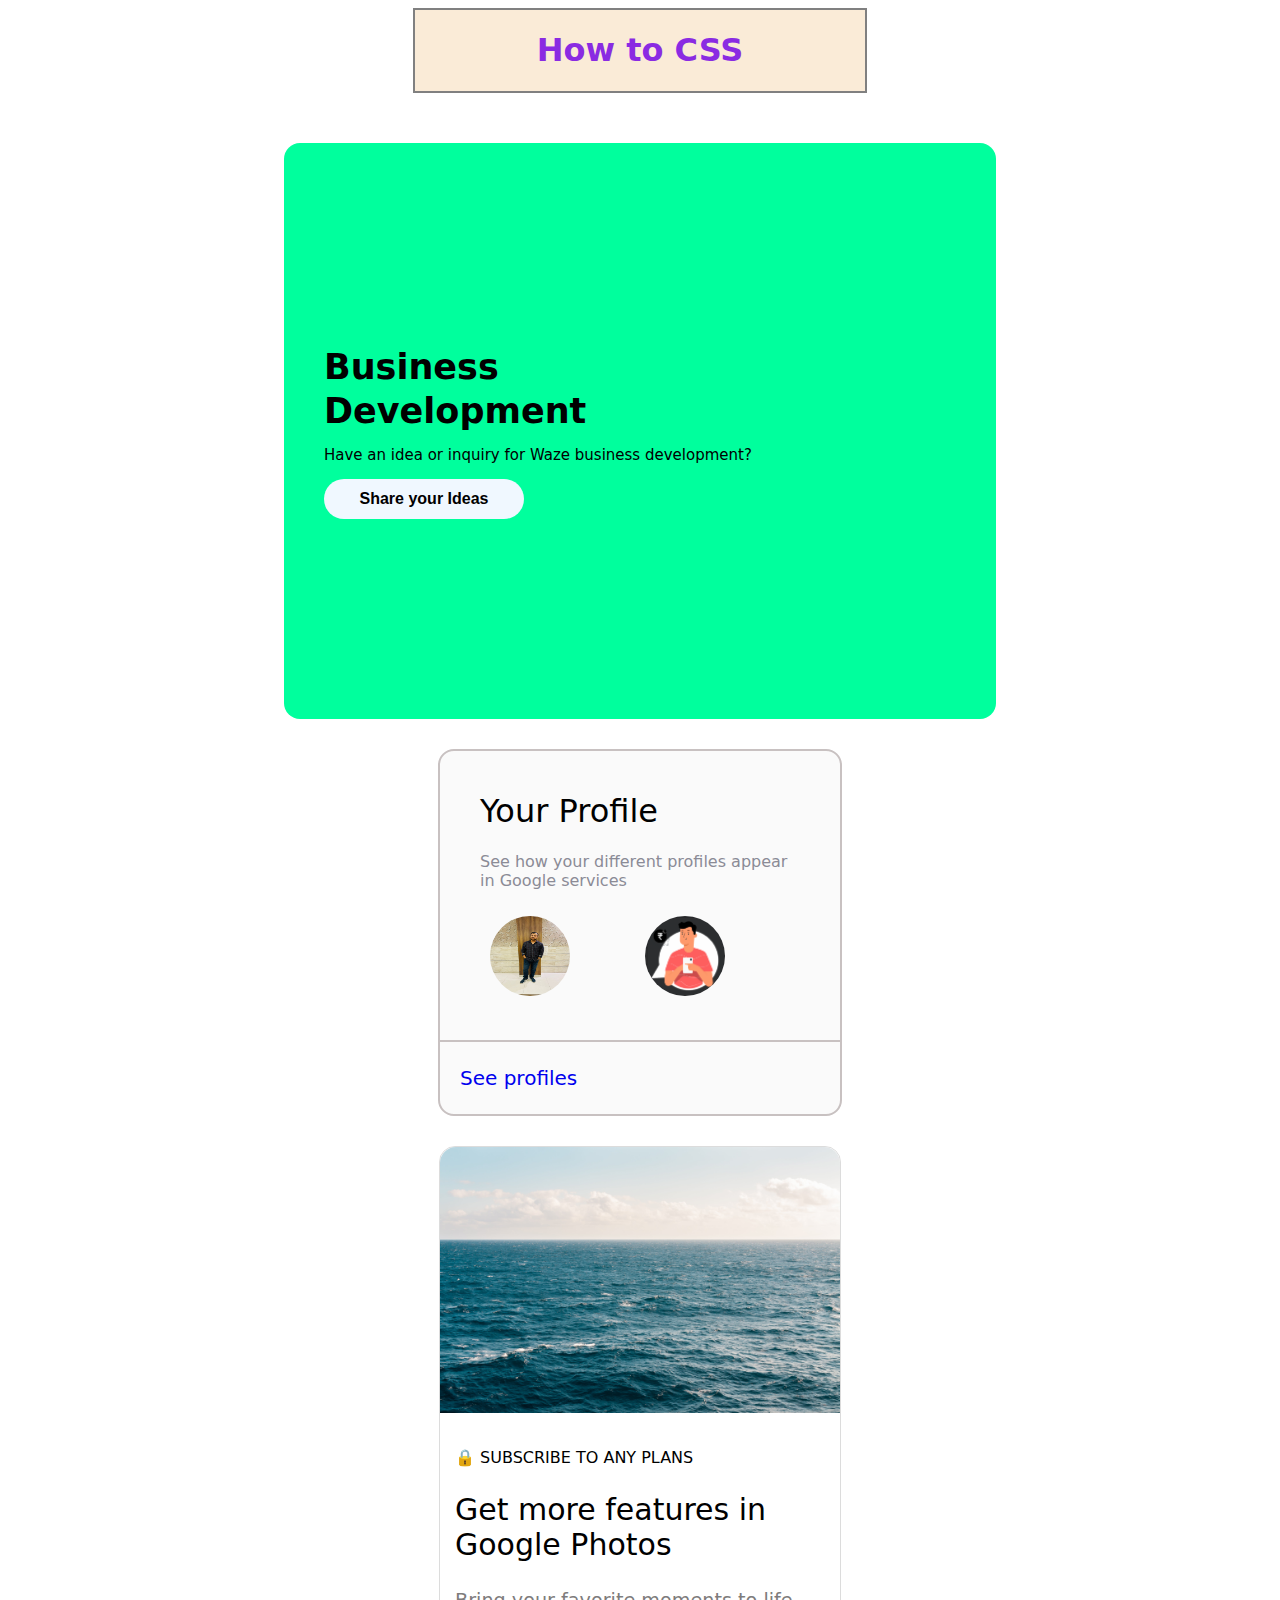
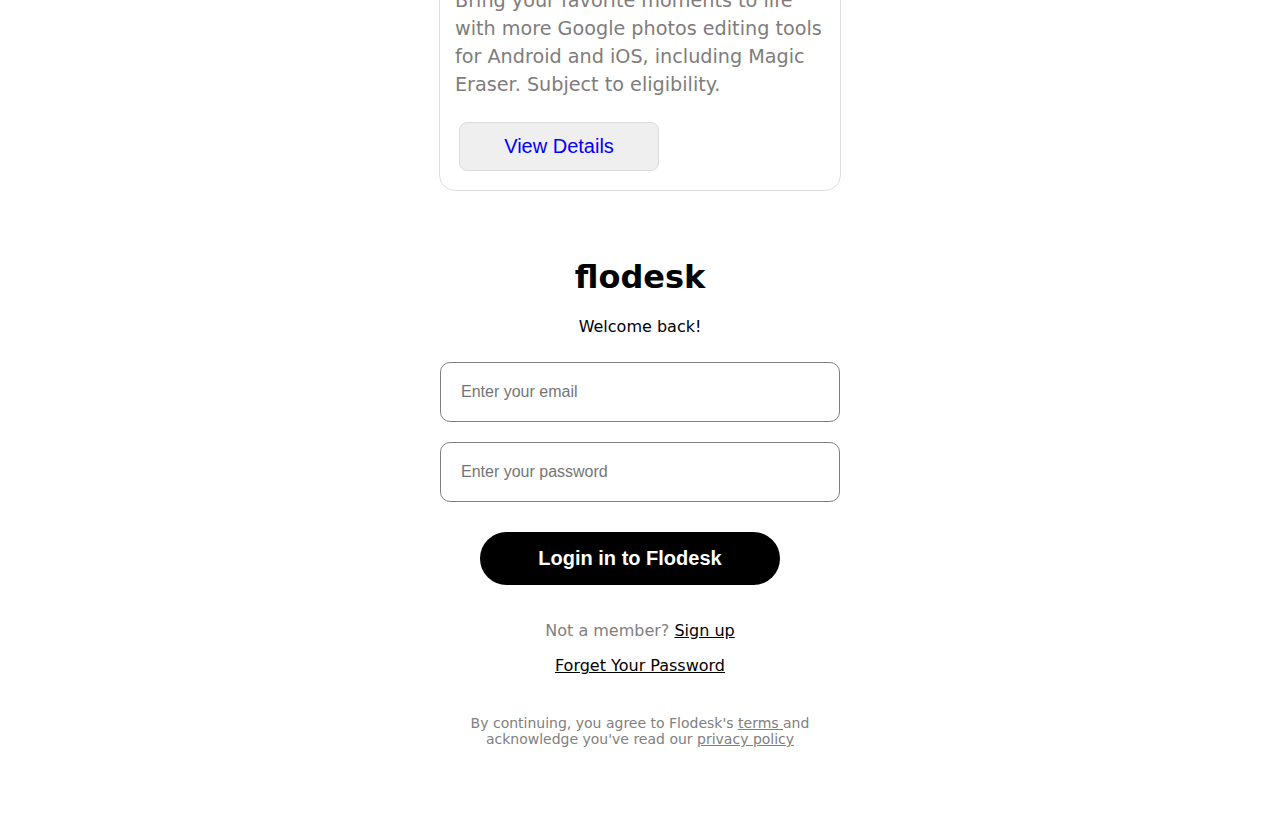
<file: day1_css_Assignment/index.html>
<!DOCTYPE html>
<html lang="en">
  <head>
    <meta charset="UTF-8" />
    <meta http-equiv="X-UA-Compatible" content="IE=edge" />
    <meta name="viewport" content="width=device-width, initial-scale=1.0" />
    <title>Document</title>
    <link rel="stylesheet" href="style.css" />
  </head>
  <body>
    <div class="parent">
      <h1 class="heading">How to CSS</h1>
    </div>
    <div class="business">
      <h2 class="business-heading">Business</h2>
      <h2 class="business-heading">Development</h2>

      <p class="business-p">
        Have an idea or inquiry for Waze business development?
      </p>
      <button class="business-btn" type="submit">Share your Ideas</button>
    </div>

    <div class="profile">
      <div class="profile-main">
        <h1 class="profile-heading">Your Profile</h1>
        <p class="profile-p">
          See how your different profiles appear in Google services
        </p>
        <div class="img">
          <img
            class="profile-img"
            src="self.jpeg"
            alt="my profile pic"
            srcset="" />
          <img
            class="profile-img right"
            src="man.png"
            alt="my profile pic"
            srcset="" />
        </div>
      </div>
      <div class="border-h"></div>
      <div class="see-profile">
        <a href="http://">See profiles</a>
      </div>
    </div>
    <div class="features card">
      <img class="features-img" src="sea.jpeg" alt="" srcset="" />
      <div class="features-content">
        <p>🔒 SUBSCRIBE TO ANY PLANS</p>
        <h2 class="features-header">Get more features in Google Photos</h2>

        <p class="features-p">
          Bring your favorite moments to life with more Google photos editing
          tools for Android and iOS, including Magic Eraser. Subject to
          eligibility.
        </p>

        <button class="submit" submit="submit">View Details</button>
      </div>
    </div>

    <div class="login card">
      <h1 class="center">flodesk</h1>
      <p class="center">Welcome back!</p>
      <input
        class="input email"
        type="email"
        name=""
        id=""
        placeholder="Enter your email" />
      <input
        class="input password"
        type="password"
        name=""
        id=""
        placeholder="Enter your password" />
      <!-- <button class="button center" type="button" value="Login in to Flodesk" /> -->
      <button class="button center" type="submit">Login in to Flodesk</button>
      <div>
        <p class="center">
          <span class="font-light">Not a member?</span>
          <span class="underline">Sign up</span>
        </p>
        <p class="center underline">Forget Your Password</p>
        <p class="center terms font-light">
          By continuing, you agree to Flodesk's
          <span class="underline"> terms </span>and acknowledge you've read our
          <span class="underline">privacy policy</span>
        </p>
      </div>
    </div>
  </body>
</html>
</file>
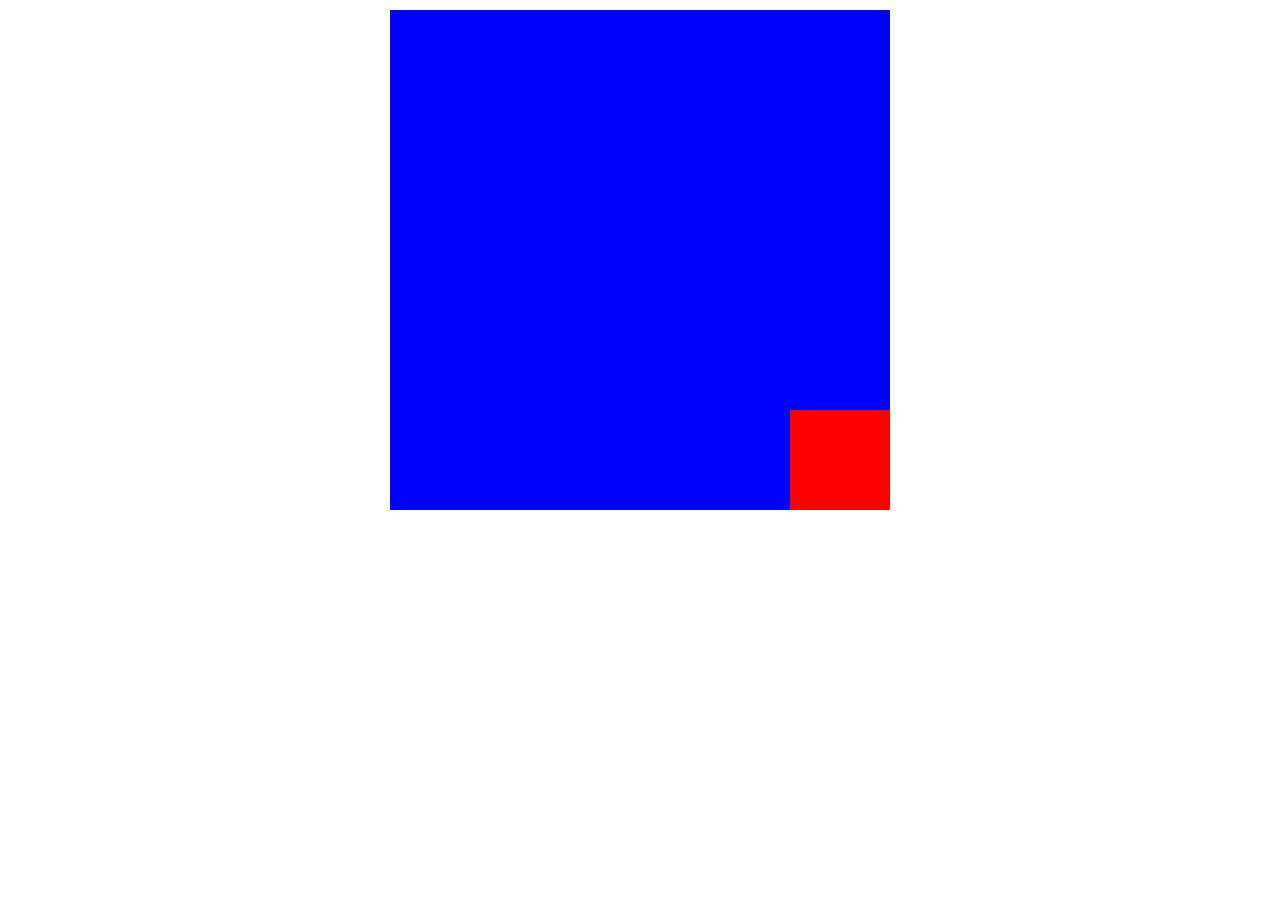
<file: day2_css_Assignment/index.html>
<!DOCTYPE html>
<html lang="en">
  <head>
    <meta charset="UTF-8" />
    <meta http-equiv="X-UA-Compatible" content="IE=edge" />
    <meta name="viewport" content="width=device-width, initial-scale=1.0" />
    <title>Document</title>
    <link rel="stylesheet" href="style.css" />
  </head>
  <body>
    <!-- <div class="red"></div>
    <div class="green"></div>
    <div class="blue"></div>
    <button class="help" type="submit">Need Help ?</button>
    <div class="card">
      <img
        class="card-img"
        src="https://source.unsplash.com/1600x1000/?india"
        alt=""
        srcset="" />
      <h3>Explore India</h3>
      <p>
        Lorem ipsum, dolor sit amet consectetur adipisicing elit. Ullam, ipsam.
      </p>
    </div>
    <div class="ad">
      <h3>Explore a destination today and get 50% off</h3>
      <p>
        Lorem ipsum dolor sit, amet consectetur adipisicing elit. Quidem, ullam!
      </p>
    </div>
    <div class="card">
      <img
        class="card-img"
        src="https://source.unsplash.com/1600x1000/?delhi"
        alt=""
        srcset="" />
      <h3>Explore Delhi</h3>
      <p>
        Lorem ipsum, dolor sit amet consectetur adipisicing elit. Ullam, ipsam.
      </p>
    </div>
    <div class="card">
      <img
        class="card-img"
        src="https://source.unsplash.com/1600x1000/?bali"
        alt=""
        srcset="" />
      <h3>Explore Bali</h3>
      <p>
        Lorem ipsum, dolor sit amet consectetur adipisicing elit. Ullam, ipsam.
      </p>
    </div>
    <div class="card">
      <img
        class="card-img"
        src="https://source.unsplash.com/1600x1000/?paris"
        alt=""
        srcset="" />
      <h3>Explore Paris</h3>
      <p>
        Lorem ipsum, dolor sit amet consectetur adipisicing elit. Ullam, ipsam.
      </p>
    </div> -->
    <div class="blue-box">
      <div class="red-box"></div>
    </div>
  </body>
</html>
</file>
<file: day1_css_Assignment/style.css>
.heading {
  font-family: system-ui, -apple-system, BlinkMacSystemFont, "Segoe UI", Roboto,
    Oxygen, Ubuntu, Cantarell, "Open Sans", "Helvetica Neue", sans-serif;
  font-size: xx-large;
  color: blueviolet;
  text-align: center;
}

.parent {
  border: 2px solid gray;
  margin: 5px auto;
  width: 50vh;
  background-color: antiquewhite;
}
.center {
  text-align: center;
}
.business {
  background-color: rgb(0, 255, 157);
  width: 50%;
  margin: 4px auto;
  padding: 200px 40px;
  border-radius: 16px;
  margin-top: 50px;
}

.business-heading {
  font-family: system-ui, -apple-system, BlinkMacSystemFont, "Segoe UI", Roboto,
    Oxygen, Ubuntu, Cantarell, "Open Sans", "Helvetica Neue", sans-serif;
  font-size: 35px;
  font-weight: bolder;
  margin: 4px 0px;
}

.business-p {
  font-size: 15px;
  font-family: system-ui, -apple-system, BlinkMacSystemFont, "Segoe UI", Roboto,
    Oxygen, Ubuntu, Cantarell, "Open Sans", "Helvetica Neue", sans-serif;
}

.business-btn {
  background-color: aliceblue;
  padding: 4px auto;
  text-align: center;
  border: none;
  border-radius: 20px;
  height: 40px;
  font-weight: bold;
  font-size: 16px;
  width: 200px;
}

.profile {
  font-family: system-ui, -apple-system, BlinkMacSystemFont, "Segoe UI", Roboto,
    Oxygen, Ubuntu, Cantarell, "Open Sans", "Helvetica Neue", sans-serif;
  background-color: rgb(250, 250, 250);
  width: 400px;
  border-radius: 16px;
  border: 2px solid rgb(200, 193, 193);
  margin: 30px auto;
}
.profile-main {
  height: 70%;
  padding: 20px 40px;
}
.img {
  margin: 10px auto;
}
.profile-p {
  color: rgb(139, 139, 150);
  font-size: 16px;
}
.profile-img {
  height: 80px;
  width: 80px;
  border-radius: 50%;
  padding: 10px;
}
.right {
  margin-left: 50px;
}
.border-h {
  padding: 0;
  margin: 0;
  width: 100%;
  border: 0.2px solid rgb(200, 193, 193);
}
.profile-heading {
  font-weight: 300;
}

.see-profile {
  padding: 24px 20px;
  font-size: 20px;
}
a {
  text-decoration: none;
}

.features {
  width: 400px;
}
.features-img {
  width: 100%;
  border-top-right-radius: 16px;
  border-top-left-radius: 16px;
}
.card {
  font-family: system-ui, -apple-system, BlinkMacSystemFont, "Segoe UI", Roboto,
    Oxygen, Ubuntu, Cantarell, "Open Sans", "Helvetica Neue", sans-serif;
  background-color: rgb(255, 255, 255);
  width: 400px;
  border-radius: 16px;
  margin: 30px auto;
  border: 0.2px solid gainsboro;
}

.features-content {
  padding: 15px;
}

.submit {
  width: 200px;
  padding: 12px;
  margin: 4px;
  border: 1px solid gainsboro;
  color: blue;
  font-size: 20px;
  border-radius: 8px;
}

.features-p {
  font-size: larger;
  color: rgb(126, 124, 124);
  line-height: 28px;
}
.features-header {
  font-weight: 300;
  font-size: 30px;
}

.login {
  padding: 15px;
  border: none;
}
.input {
  width: 100%;
  padding: 20px;
  box-sizing: border-box;
  margin: 10px auto;
  border-radius: 10px;
  border: 0.5px solid grey;
  font-size: 16px;
}

.button {
  margin: 20px 40px;
  background-color: black;
  color: white;
  width: 300px;
  padding: 15px;
  border-radius: 30px;
  border: none;
  font-size: 20px;
  font-weight: bolder;
  box-sizing: border-box;
}
.underline {
  text-decoration: underline;
}
.terms {
  margin: 40px auto;
  font-weight: 300;
  font-size: 14px;
}
.font-light {
  color: gray;
}
</file>
<file: day2_css_Assignment/style.css>
body {
  font-family: system-ui, -apple-system, BlinkMacSystemFont, "Segoe UI", Roboto,
    Oxygen, Ubuntu, Cantarell, "Open Sans", "Helvetica Neue", sans-serif;
}

.card {
  margin: 16px auto;
  border-radius: 16px;
  width: 300px;
  border: 2px solid gray;
  padding: 10px;
}

.card-img {
  width: 100%;
  border-radius: 12px;
}

.help {
  margin: 10px 50px;
  position: fixed;
  color: white;
  background-color: black;
  padding: 14px 32px;
  border-radius: 40px;
  border: none;
  font-size: 16px;
  right: 0;
  bottom: 0;
}
.ad {
  top: 0;
  position: sticky;
  margin: 16px auto;
  border-radius: 16px;
  width: 330px;
  border: 1px solid rgb(197, 47, 47);
  padding: 10px;
  background-color: orangered;
  font: 14px;
  color: white;
}

.red {
  position: absolute;
  height: 100px;
  width: 300px;
  background-color: red;
  bottom: 50px;
  right: 0;
}
.green {
  /* position: absolute; */
  height: 90px;
  width: 350px;
  background-color: green;
}
.blue {
  /* position: absolute; */
  height: 120px;
  width: 320px;
  background-color: blue;
}

.blue-box {
  position: relative;
  margin: 10px auto;
  background-color: blue;
  height: 500px;
  width: 500px;
}

.red-box {
  background-color: red;
  height: 100px;
  width: 100px;
  position: absolute;
  bottom: 0;
  right: 0;
}
</file>
